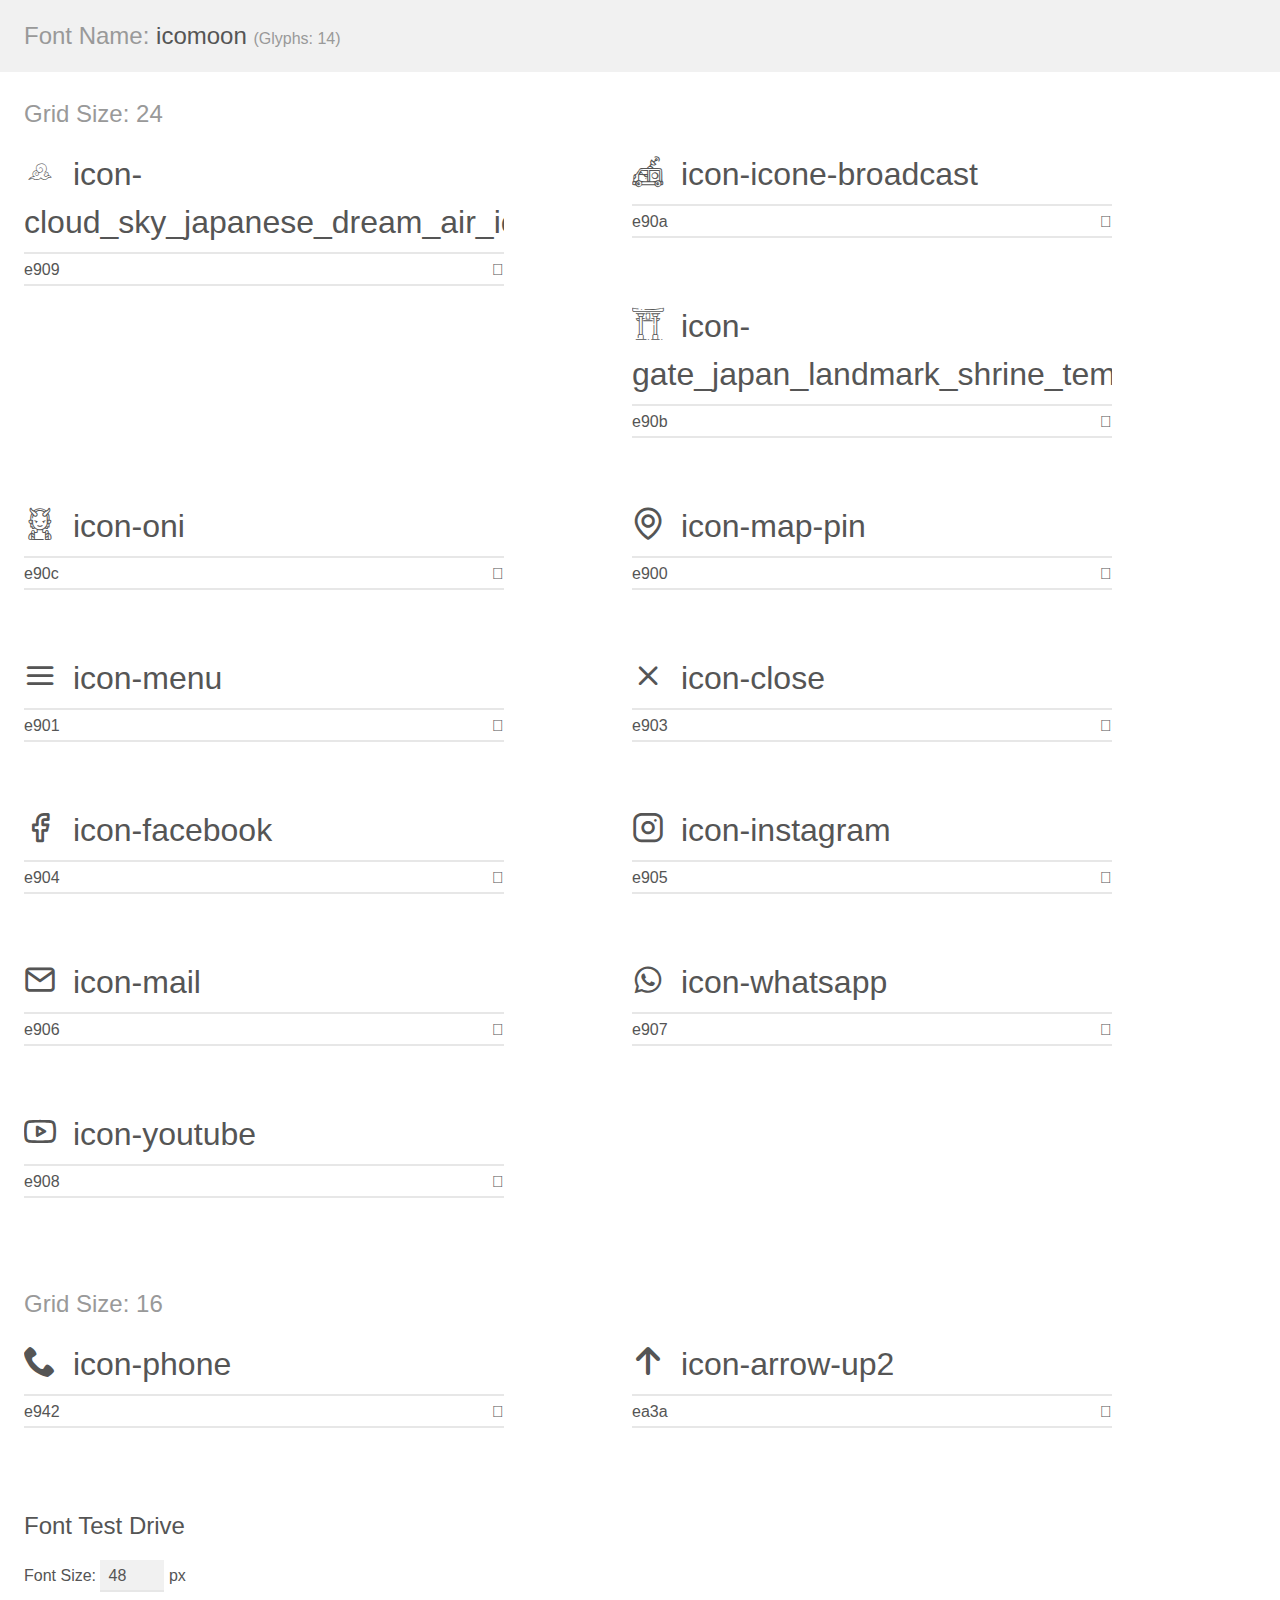
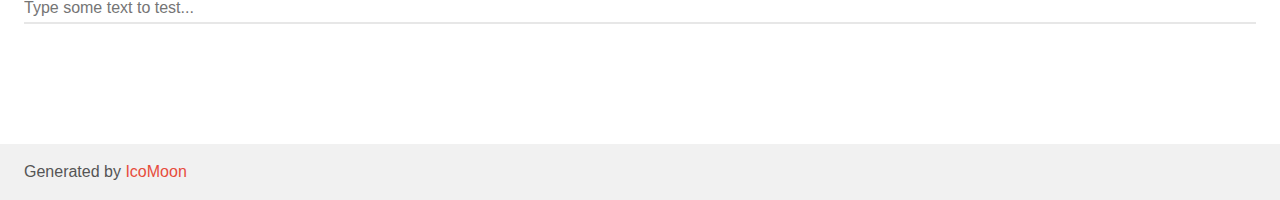
<file: assets/demo.html>
<!doctype html>
<html>
<head>
    <meta charset="utf-8">
    <title>IcoMoon Demo</title>
    <meta name="description" content="An Icon Font Generated By IcoMoon.io">
    <meta name="viewport" content="width=device-width, initial-scale=1">
    <link rel="stylesheet" href="demo-files/demo.css">
    <link rel="stylesheet" href="style.css"></head>
<body>
    <div class="bgc1 clearfix">
        <h1 class="mhmm mvm"><span class="fgc1">Font Name:</span> icomoon <small class="fgc1">(Glyphs:&nbsp;14)</small></h1>
    </div>
    <div class="clearfix mhl ptl">
        <h1 class="mvm mtn fgc1">Grid Size: 24</h1>
        <div class="glyph fs1">
            <div class="clearfix bshadow0 pbs">
                <span class="icon-cloud_sky_japanese_dream_air_icon"></span>
                <span class="mls"> icon-cloud_sky_japanese_dream_air_icon</span>
            </div>
            <fieldset class="fs0 size1of1 clearfix hidden-false">
                <input type="text" readonly value="e909" class="unit size1of2" />
                <input type="text" maxlength="1" readonly value="&#xe909;" class="unitRight size1of2 talign-right" />
            </fieldset>
            <div class="fs0 bshadow0 clearfix hidden-true">
                <span class="unit pvs fgc1">liga: </span>
                <input type="text" readonly value="" class="liga unitRight" />
            </div>
        </div>
        <div class="glyph fs1">
            <div class="clearfix bshadow0 pbs">
                <span class="icon-icone-broadcast"></span>
                <span class="mls"> icon-icone-broadcast</span>
            </div>
            <fieldset class="fs0 size1of1 clearfix hidden-false">
                <input type="text" readonly value="e90a" class="unit size1of2" />
                <input type="text" maxlength="1" readonly value="&#xe90a;" class="unitRight size1of2 talign-right" />
            </fieldset>
            <div class="fs0 bshadow0 clearfix hidden-true">
                <span class="unit pvs fgc1">liga: </span>
                <input type="text" readonly value="" class="liga unitRight" />
            </div>
        </div>
        <div class="glyph fs1">
            <div class="clearfix bshadow0 pbs">
                <span class="icon-gate_japan_landmark_shrine_temple_icon"></span>
                <span class="mls"> icon-gate_japan_landmark_shrine_temple_icon</span>
            </div>
            <fieldset class="fs0 size1of1 clearfix hidden-false">
                <input type="text" readonly value="e90b" class="unit size1of2" />
                <input type="text" maxlength="1" readonly value="&#xe90b;" class="unitRight size1of2 talign-right" />
            </fieldset>
            <div class="fs0 bshadow0 clearfix hidden-true">
                <span class="unit pvs fgc1">liga: </span>
                <input type="text" readonly value="" class="liga unitRight" />
            </div>
        </div>
        <div class="glyph fs1">
            <div class="clearfix bshadow0 pbs">
                <span class="icon-oni"></span>
                <span class="mls"> icon-oni</span>
            </div>
            <fieldset class="fs0 size1of1 clearfix hidden-false">
                <input type="text" readonly value="e90c" class="unit size1of2" />
                <input type="text" maxlength="1" readonly value="&#xe90c;" class="unitRight size1of2 talign-right" />
            </fieldset>
            <div class="fs0 bshadow0 clearfix hidden-true">
                <span class="unit pvs fgc1">liga: </span>
                <input type="text" readonly value="" class="liga unitRight" />
            </div>
        </div>
        <div class="glyph fs1">
            <div class="clearfix bshadow0 pbs">
                <span class="icon-map-pin"></span>
                <span class="mls"> icon-map-pin</span>
            </div>
            <fieldset class="fs0 size1of1 clearfix hidden-false">
                <input type="text" readonly value="e900" class="unit size1of2" />
                <input type="text" maxlength="1" readonly value="&#xe900;" class="unitRight size1of2 talign-right" />
            </fieldset>
            <div class="fs0 bshadow0 clearfix hidden-true">
                <span class="unit pvs fgc1">liga: </span>
                <input type="text" readonly value="" class="liga unitRight" />
            </div>
        </div>
        <div class="glyph fs1">
            <div class="clearfix bshadow0 pbs">
                <span class="icon-menu"></span>
                <span class="mls"> icon-menu</span>
            </div>
            <fieldset class="fs0 size1of1 clearfix hidden-false">
                <input type="text" readonly value="e901" class="unit size1of2" />
                <input type="text" maxlength="1" readonly value="&#xe901;" class="unitRight size1of2 talign-right" />
            </fieldset>
            <div class="fs0 bshadow0 clearfix hidden-true">
                <span class="unit pvs fgc1">liga: </span>
                <input type="text" readonly value="" class="liga unitRight" />
            </div>
        </div>
        <div class="glyph fs1">
            <div class="clearfix bshadow0 pbs">
                <span class="icon-close"></span>
                <span class="mls"> icon-close</span>
            </div>
            <fieldset class="fs0 size1of1 clearfix hidden-false">
                <input type="text" readonly value="e903" class="unit size1of2" />
                <input type="text" maxlength="1" readonly value="&#xe903;" class="unitRight size1of2 talign-right" />
            </fieldset>
            <div class="fs0 bshadow0 clearfix hidden-true">
                <span class="unit pvs fgc1">liga: </span>
                <input type="text" readonly value="" class="liga unitRight" />
            </div>
        </div>
        <div class="glyph fs1">
            <div class="clearfix bshadow0 pbs">
                <span class="icon-facebook"></span>
                <span class="mls"> icon-facebook</span>
            </div>
            <fieldset class="fs0 size1of1 clearfix hidden-false">
                <input type="text" readonly value="e904" class="unit size1of2" />
                <input type="text" maxlength="1" readonly value="&#xe904;" class="unitRight size1of2 talign-right" />
            </fieldset>
            <div class="fs0 bshadow0 clearfix hidden-true">
                <span class="unit pvs fgc1">liga: </span>
                <input type="text" readonly value="" class="liga unitRight" />
            </div>
        </div>
        <div class="glyph fs1">
            <div class="clearfix bshadow0 pbs">
                <span class="icon-instagram"></span>
                <span class="mls"> icon-instagram</span>
            </div>
            <fieldset class="fs0 size1of1 clearfix hidden-false">
                <input type="text" readonly value="e905" class="unit size1of2" />
                <input type="text" maxlength="1" readonly value="&#xe905;" class="unitRight size1of2 talign-right" />
            </fieldset>
            <div class="fs0 bshadow0 clearfix hidden-true">
                <span class="unit pvs fgc1">liga: </span>
                <input type="text" readonly value="" class="liga unitRight" />
            </div>
        </div>
        <div class="glyph fs1">
            <div class="clearfix bshadow0 pbs">
                <span class="icon-mail"></span>
                <span class="mls"> icon-mail</span>
            </div>
            <fieldset class="fs0 size1of1 clearfix hidden-false">
                <input type="text" readonly value="e906" class="unit size1of2" />
                <input type="text" maxlength="1" readonly value="&#xe906;" class="unitRight size1of2 talign-right" />
            </fieldset>
            <div class="fs0 bshadow0 clearfix hidden-true">
                <span class="unit pvs fgc1">liga: </span>
                <input type="text" readonly value="" class="liga unitRight" />
            </div>
        </div>
        <div class="glyph fs1">
            <div class="clearfix bshadow0 pbs">
                <span class="icon-whatsapp"></span>
                <span class="mls"> icon-whatsapp</span>
            </div>
            <fieldset class="fs0 size1of1 clearfix hidden-false">
                <input type="text" readonly value="e907" class="unit size1of2" />
                <input type="text" maxlength="1" readonly value="&#xe907;" class="unitRight size1of2 talign-right" />
            </fieldset>
            <div class="fs0 bshadow0 clearfix hidden-true">
                <span class="unit pvs fgc1">liga: </span>
                <input type="text" readonly value="" class="liga unitRight" />
            </div>
        </div>
        <div class="glyph fs1">
            <div class="clearfix bshadow0 pbs">
                <span class="icon-youtube"></span>
                <span class="mls"> icon-youtube</span>
            </div>
            <fieldset class="fs0 size1of1 clearfix hidden-false">
                <input type="text" readonly value="e908" class="unit size1of2" />
                <input type="text" maxlength="1" readonly value="&#xe908;" class="unitRight size1of2 talign-right" />
            </fieldset>
            <div class="fs0 bshadow0 clearfix hidden-true">
                <span class="unit pvs fgc1">liga: </span>
                <input type="text" readonly value="" class="liga unitRight" />
            </div>
        </div>
    </div>
    <div class="clearfix mhl ptl">
        <h1 class="mvm mtn fgc1">Grid Size: 16</h1>
        <div class="glyph fs2">
            <div class="clearfix bshadow0 pbs">
                <span class="icon-phone"></span>
                <span class="mls"> icon-phone</span>
            </div>
            <fieldset class="fs0 size1of1 clearfix hidden-false">
                <input type="text" readonly value="e942" class="unit size1of2" />
                <input type="text" maxlength="1" readonly value="&#xe942;" class="unitRight size1of2 talign-right" />
            </fieldset>
            <div class="fs0 bshadow0 clearfix hidden-true">
                <span class="unit pvs fgc1">liga: </span>
                <input type="text" readonly value="phone, telephone" class="liga unitRight" />
            </div>
        </div>
        <div class="glyph fs2">
            <div class="clearfix bshadow0 pbs">
                <span class="icon-arrow-up2"></span>
                <span class="mls"> icon-arrow-up2</span>
            </div>
            <fieldset class="fs0 size1of1 clearfix hidden-false">
                <input type="text" readonly value="ea3a" class="unit size1of2" />
                <input type="text" maxlength="1" readonly value="&#xea3a;" class="unitRight size1of2 talign-right" />
            </fieldset>
            <div class="fs0 bshadow0 clearfix hidden-true">
                <span class="unit pvs fgc1">liga: </span>
                <input type="text" readonly value="arrow-up2, up2" class="liga unitRight" />
            </div>
        </div>
    </div>

    <!--[if gt IE 8]><!-->
    <div class="mhl clearfix mbl">
        <h1>Font Test Drive</h1>
        <label>
            Font Size: <input id="fontSize" type="number" class="textbox0 mbm"
            min="8" value="48" />
            px
        </label>
        <input id="testText" type="text" class="phl size1of1 mvl"
        placeholder="Type some text to test..." value=""/>
        <div id="testDrive" class="icon-" style="font-family: icomoon">&nbsp;
        </div>
    </div>
    <!--<![endif]-->
    <div class="bgc1 clearfix">
        <p class="mhl">Generated by <a href="https://icomoon.io/app">IcoMoon</a></p>
    </div>

    <script src="demo-files/demo.js"></script>
</body>
</html>
</file>
<file: assets/demo-files/demo.css>
body {
  padding: 0;
  margin: 0;
  font-family: sans-serif;
  font-size: 1em;
  line-height: 1.5;
  color: #555;
  background: #fff;
}
h1 {
  font-size: 1.5em;
  font-weight: normal;
}
small {
  font-size: .66666667em;
}
a {
  color: #e74c3c;
  text-decoration: none;
}
a:hover, a:focus {
  box-shadow: 0 1px #e74c3c;
}
.bshadow0, input {
  box-shadow: inset 0 -2px #e7e7e7;
}
input:hover {
  box-shadow: inset 0 -2px #ccc;
}
input, fieldset {
  font-family: sans-serif;
  font-size: 1em;
  margin: 0;
  padding: 0;
  border: 0;
}
input {
  color: inherit;
  line-height: 1.5;
  height: 1.5em;
  padding: .25em 0;
}
input:focus {
  outline: none;
  box-shadow: inset 0 -2px #449fdb;
}
.glyph {
  font-size: 16px;
  width: 15em;
  padding-bottom: 1em;
  margin-right: 4em;
  margin-bottom: 1em;
  float: left;
  overflow: hidden;
}
.liga {
  width: 80%;
  width: calc(100% - 2.5em);
}
.talign-right {
  text-align: right;
}
.talign-center {
  text-align: center;
}
.bgc1 {
  background: #f1f1f1;
}
.fgc1 {
  color: #999;
}
.fgc0 {
  color: #000;
}
p {
  margin-top: 1em;
  margin-bottom: 1em;
}
.mvm {
  margin-top: .75em;
  margin-bottom: .75em;
}
.mtn {
  margin-top: 0;
}
.mtl, .mal {
  margin-top: 1.5em;
}
.mbl, .mal {
  margin-bottom: 1.5em;
}
.mal, .mhl {
  margin-left: 1.5em;
  margin-right: 1.5em;
}
.mhmm {
  margin-left: 1em;
  margin-right: 1em;
}
.mls {
  margin-left: .25em;
}
.ptl {
  padding-top: 1.5em;
}
.pbs, .pvs {
  padding-bottom: .25em;
}
.pvs, .pts {
  padding-top: .25em;
}
.unit {
  float: left;
}
.unitRight {
  float: right;
}
.size1of2 {
  width: 50%;
}
.size1of1 {
  width: 100%;
}
.clearfix:before, .clearfix:after {
  content: " ";
  display: table;
}
.clearfix:after {
  clear: both;
}
.hidden-true {
  display: none;
}
.textbox0 {
  width: 3em;
  background: #f1f1f1;
  padding: .25em .5em;
  line-height: 1.5;
  height: 1.5em;
}
#testDrive {
  display: block;
  padding-top: 24px;
  line-height: 1.5;
}
.fs0 {
  font-size: 16px;
}
.fs1 {
  font-size: 32px;
}
.fs2 {
  font-size: 32px;
}
</file>
<file: assets/style.css>
@font-face {
  font-family: 'icomoon';
  src:  url('fonts/icomoon.eot?yf47sl');
  src:  url('fonts/icomoon.eot?yf47sl#iefix') format('embedded-opentype'),
    url('fonts/icomoon.ttf?yf47sl') format('truetype'),
    url('fonts/icomoon.woff?yf47sl') format('woff'),
    url('fonts/icomoon.svg?yf47sl#icomoon') format('svg');
  font-weight: normal;
  font-style: normal;
  font-display: block;
}

[class^="icon-"], [class*=" icon-"] {
  /* use !important to prevent issues with browser extensions that change fonts */
  font-family: 'icomoon' !important;
  speak: never;
  font-style: normal;
  font-weight: normal;
  font-variant: normal;
  text-transform: none;
  line-height: 1;

  /* Better Font Rendering =========== */
  -webkit-font-smoothing: antialiased;
  -moz-osx-font-smoothing: grayscale;
}

.icon-cloud_sky_japanese_dream_air_icon:before {
  content: "\e909";
}
.icon-icone-broadcast:before {
  content: "\e90a";
}
.icon-gate_japan_landmark_shrine_temple_icon:before {
  content: "\e90b";
}
.icon-oni:before {
  content: "\e90c";
}
.icon-map-pin:before {
  content: "\e900";
}
.icon-menu:before {
  content: "\e901";
}
.icon-close:before {
  content: "\e903";
}
.icon-facebook:before {
  content: "\e904";
}
.icon-instagram:before {
  content: "\e905";
}
.icon-mail:before {
  content: "\e906";
}
.icon-whatsapp:before {
  content: "\e907";
}
.icon-youtube:before {
  content: "\e908";
}
.icon-phone:before {
  content: "\e942";
}
.icon-arrow-up2:before {
  content: "\ea3a";
}
</file>
